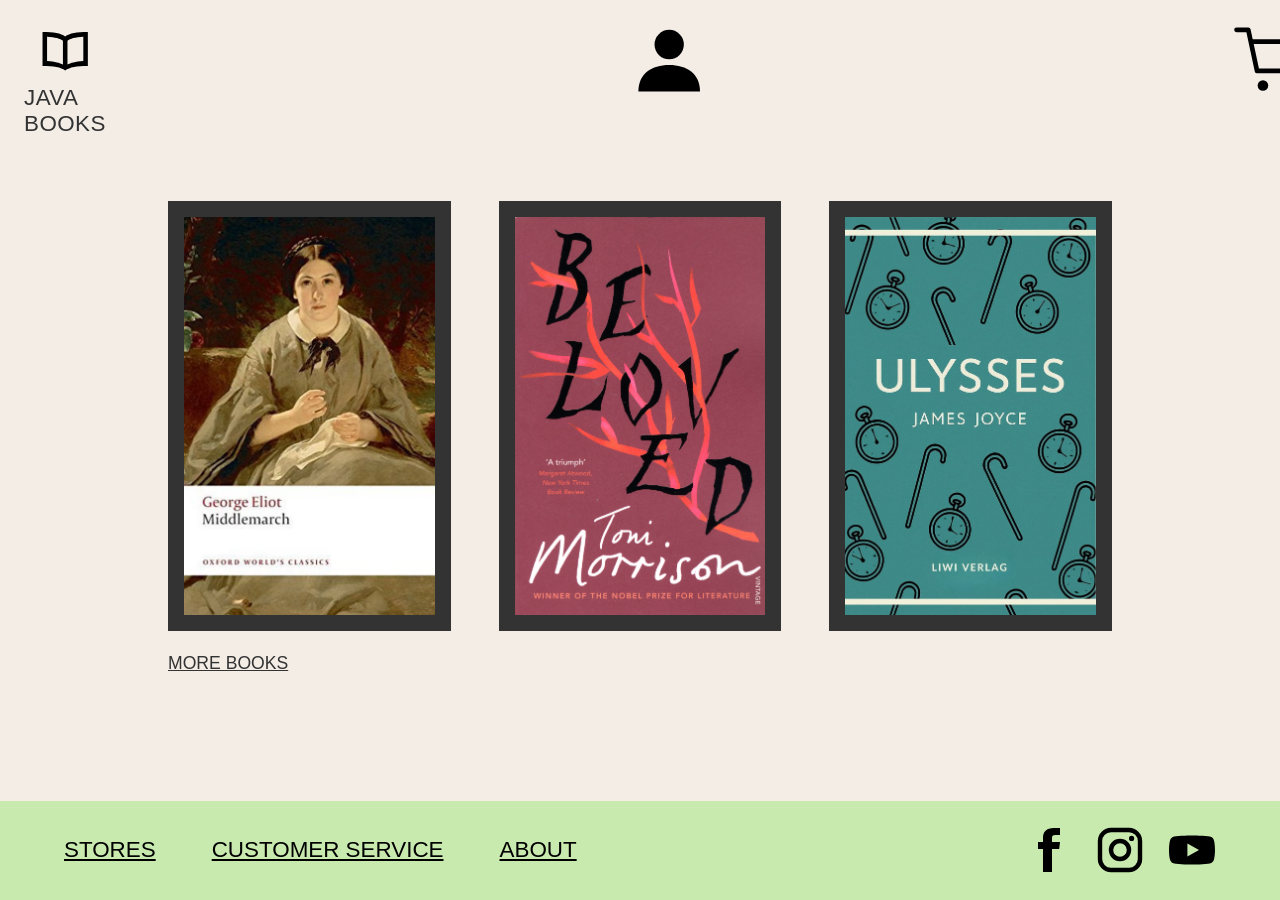
<file: front_end/index.html>
<!DOCTYPE html>
<html lang="en">
<head>
<meta charset="UTF-8">
<meta name="viewport" content="width=device-width, initial-scale=1">
<title>Java Books</title>
<link rel="stylesheet" href="style.css">
</head>
<body>

<header class="site-header">
  <a class="logo" href="index.html" aria-label="Java Books home">
    <svg viewBox="0 0 24 24" aria-hidden="true"><path d="M12 5.5C10 4 7 3.5 2 3.5v15c5 0 8 .5 10 2 2-1.5 5-2 10-2v-15c-5 0-8 .5-10 2zM4 5.6c3.6.2 5.8.8 7 1.8v10.5c-1.4-.8-3.4-1.3-7-1.6zm16 0v10.7c-3.6.3-5.6.8-7 1.6V7.4c1.2-1 3.4-1.6 7-1.8z"/></svg>
    <span>JAVA BOOKS</span>
  </a>

  <!-- <form class="search" role="search" action="#">
    <label class="visually-hidden" for="q">Search books</label>
    <input id="q" type="search" name="q">
    <button type="submit" aria-label="Search">
      <svg viewBox="0 0 24 24" aria-hidden="true"><circle cx="10" cy="10" r="6.5" fill="none" stroke="currentColor" stroke-width="2"/><path d="M15 15l6 6" stroke="currentColor" stroke-width="2" stroke-linecap="round"/></svg>
    </button>
  </form> -->

  <a class="icon-link" href="account.html" aria-label="Account">
    <svg viewBox="0 0 24 24" aria-hidden="true"><circle cx="12" cy="7" r="5"/><path d="M1.5 23c0-6 4.5-9 10.5-9s10.5 3 10.5 9z"/></svg>
  </a>
  <a class="icon-link" href="cart.html" aria-label="Cart">
    <svg viewBox="0 0 24 24" aria-hidden="true"><path d="M1 2h4l3 14h12l2.5-10H6" fill="none" stroke="currentColor" stroke-width="1.6" stroke-linejoin="round" stroke-linecap="round"/><circle cx="10" cy="21" r="1.8"/><circle cx="18" cy="21" r="1.8"/></svg>
  </a>
</header>

<main>
  <ul class="books">
    <li>
      <a href="product.html"><img class="cover middlemarch" src="assets/middlemarch.png" alt="Middlemarch by George Eliot"></a>
    </li>
    <li>
      <a href="product.html"><img class="cover beloved" src="assets/beloved.png" alt="Beloved by Toni Morrison"></a>
    </li>
    <li>
      <a href="product.html"><img class="cover ulysses" src="assets/ulysses.png" alt="Ulysses by James Joyce"></a>
    </li>
  </ul>
  <a class="more" id="more" href="#more">MORE BOOKS</a>
</main>

<footer class="site-footer">
  <nav aria-label="Footer">
    <a href="#">STORES</a>
    <a href="#">CUSTOMER SERVICE</a>
    <a href="#">ABOUT</a>
  </nav>
  <div class="social">
    <a href="https://www.facebook.com" aria-label="Facebook">
      <svg viewBox="0 0 24 24"><path d="M14 8V6c0-1 .3-1.5 1.7-1.5H18V1h-3.2C11.200 1 9.500 3 9.500 5.800V8H7v3.500h2.500V23H14V11.500h3.600L18 8z"/></svg>
    </a>
    <a href="https://www.instagram.com" aria-label="Instagram">
      <svg viewBox="0 0 24 24"><rect x="2" y="2" width="20" height="20" rx="5.500" fill="none" stroke="currentColor" stroke-width="2.200"/><circle cx="12" cy="12" r="4.500" fill="none" stroke="currentColor" stroke-width="2.200"/><circle cx="17.800" cy="6.200" r="1.300"/></svg>
    </a>
    <a href="https://www.youtube.com" aria-label="YouTube">
      <svg viewBox="0 0 24 24"><path d="M23 7.200c-.3-1.100-1-1.800-2.100-2C19 4.700 12 4.700 12 4.700s-7 0-8.900.5c-1.100.3-1.800 1-2.100 2C.5 9.100.5 12 .5 12s0 2.900.5 4.800c.3 1.100 1 1.800 2.100 2 1.900.5 8.900.5 8.900.5s7 0 8.900-.5c1.100-.3 1.800-1 2.100-2 .5-1.900.5-4.800.5-4.800s0-2.900-.5-4.800zM9.700 15.200V8.800l5.800 3.200z"/></svg>
    </a>
  </div>
</footer>
  <script src="showBooks.js"></script>
</body>
</html>
</file>
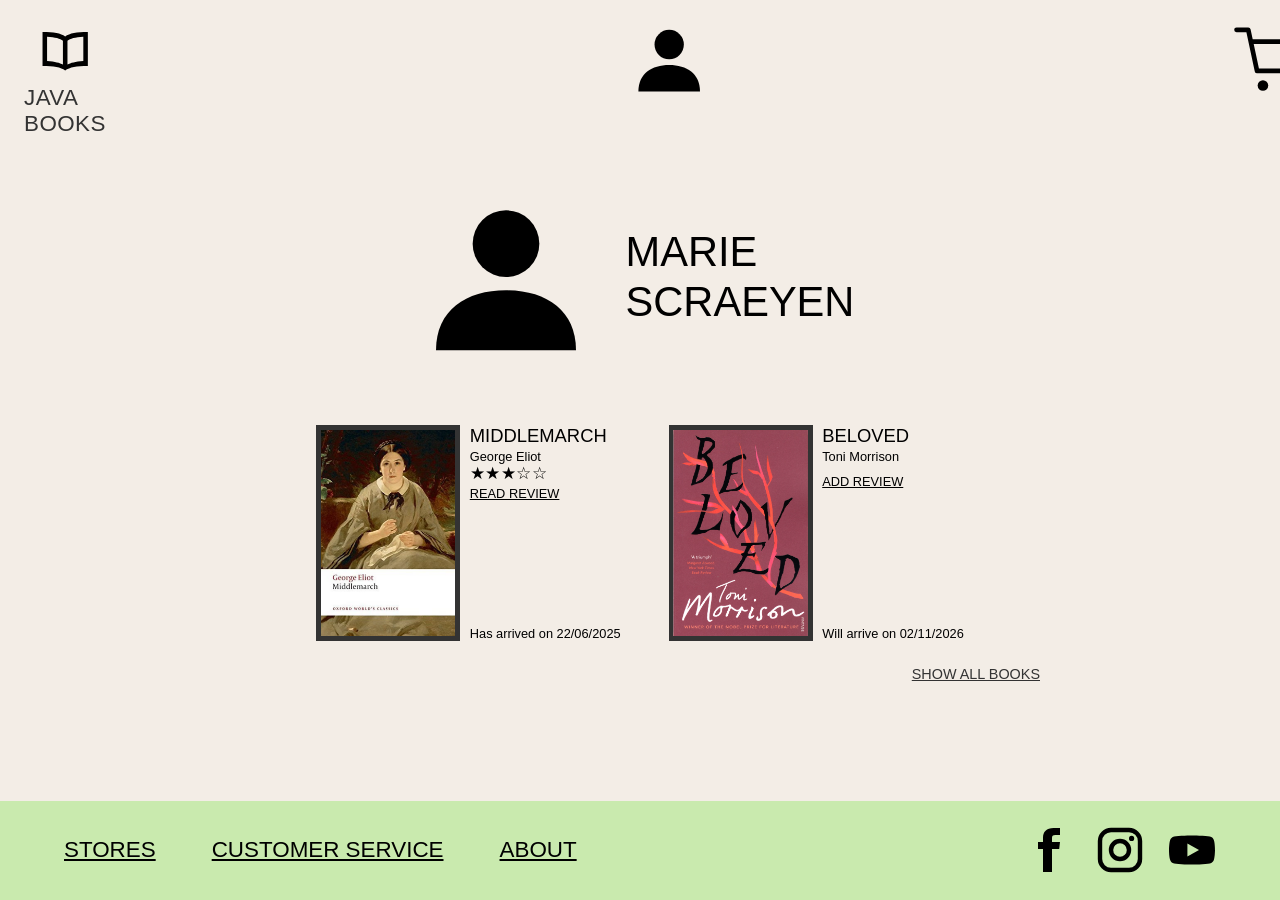
<file: front_end/account.html>
<!DOCTYPE html>
<html lang="en">
<head>
<meta charset="UTF-8">
<meta name="viewport" content="width=device-width, initial-scale=1">
<title>Marie Scraeyen – Java Books</title>
<link rel="stylesheet" href="style.css">
<link rel="stylesheet" href="account.css">
</head>
<body>

<header class="site-header">
  <a class="logo" href="index.html" aria-label="Java Books home">
    <svg viewBox="0 0 24 24" aria-hidden="true"><path d="M12 5.5C10 4 7 3.5 2 3.5v15c5 0 8 .5 10 2 2-1.5 5-2 10-2v-15c-5 0-8 .5-10 2zM4 5.6c3.6.2 5.8.8 7 1.8v10.5c-1.4-.8-3.4-1.3-7-1.6zm16 0v10.7c-3.6.3-5.6.8-7 1.6V7.4c1.2-1 3.4-1.6 7-1.8z"/></svg>
    <span>JAVA BOOKS</span>
  </a>

  <!-- <form class="search" role="search" action="#">
    <label class="visually-hidden" for="q">Search books</label>
    <input id="q" type="search" name="q">
    <button type="submit" aria-label="Search">
      <svg viewBox="0 0 24 24" aria-hidden="true"><circle cx="10" cy="10" r="6.5" fill="none" stroke="currentColor" stroke-width="2"/><path d="M15 15l6 6" stroke="currentColor" stroke-width="2" stroke-linecap="round"/></svg>
    </button>
  </form> -->

  <a class="icon-link" href="account.html" aria-label="Account">
    <svg viewBox="0 0 24 24" aria-hidden="true"><circle cx="12" cy="7" r="5"/><path d="M1.5 23c0-6 4.5-9 10.5-9s10.5 3 10.5 9z"/></svg>
  </a>
  <a class="icon-link" href="cart.html" aria-label="Cart">
    <svg viewBox="0 0 24 24" aria-hidden="true"><path d="M1 2h4l3 14h12l2.5-10H6" fill="none" stroke="currentColor" stroke-width="1.6" stroke-linejoin="round" stroke-linecap="round"/><circle cx="10" cy="21" r="1.8"/><circle cx="18" cy="21" r="1.8"/></svg>
  </a>
</header>

<main class="account">
  <section class="profile">
    <svg class="avatar" viewBox="0 0 24 24" role="img" aria-label="Profile picture"><circle cx="12" cy="7" r="5"/><path d="M1.5 23c0-6 4.5-9 10.5-9s10.5 3 10.5 9z"/></svg>
    <h1>MARIE<br>SCRAEYEN</h1>
  </section>

  <ul class="orders">
  </ul>
  <div class="more-wrap"><a id="more" class="more" href="#more">SHOW ALL BOOKS</a></div>
</main>
<footer class="site-footer">
  <nav aria-label="Footer">
    <a href="#">STORES</a>
    <a href="#">CUSTOMER SERVICE</a>
    <a href="#">ABOUT</a>
  </nav>
  <div class="social">
    <a href="https://www.facebook.com" aria-label="Facebook">
      <svg viewBox="0 0 24 24"><path d="M14 8V6c0-1 .3-1.5 1.7-1.5H18V1h-3.2C11.2 1 9.5 3 9.5 5.8V8H7v3.5h2.5V23H14V11.5h3.6L18 8z"/></svg>
    </a>
    <a href="https://www.instagram.com" aria-label="Instagram">
      <svg viewBox="0 0 24 24"><rect x="2" y="2" width="20" height="20" rx="5.5" fill="none" stroke="currentColor" stroke-width="2.2"/><circle cx="12" cy="12" r="4.5" fill="none" stroke="currentColor" stroke-width="2.2"/><circle cx="17.8" cy="6.2" r="1.3"/></svg>
    </a>
    <a href="https://www.youtube.com" aria-label="YouTube">
      <svg viewBox="0 0 24 24"><path d="M23 7.2c-.3-1.1-1-1.8-2.1-2C19 4.7 12 4.7 12 4.7s-7 0-8.9.5c-1.1.3-1.8 1-2.1 2C.5 9.1.5 12 .5 12s0 2.9.5 4.8c.3 1.1 1 1.8 2.1 2 1.9.5 8.9.5 8.9.5s7 0 8.9-.5c1.1-.3 1.8-1 2.1-2 .5-1.9.5-4.8.5-4.8s0-2.9-.5-4.8zM9.7 15.2V8.8l5.8 3.2z"/></svg>
    </a>
  </div>
</footer>
  <script src="profile.js"></script>
</body>
</html>
</file>
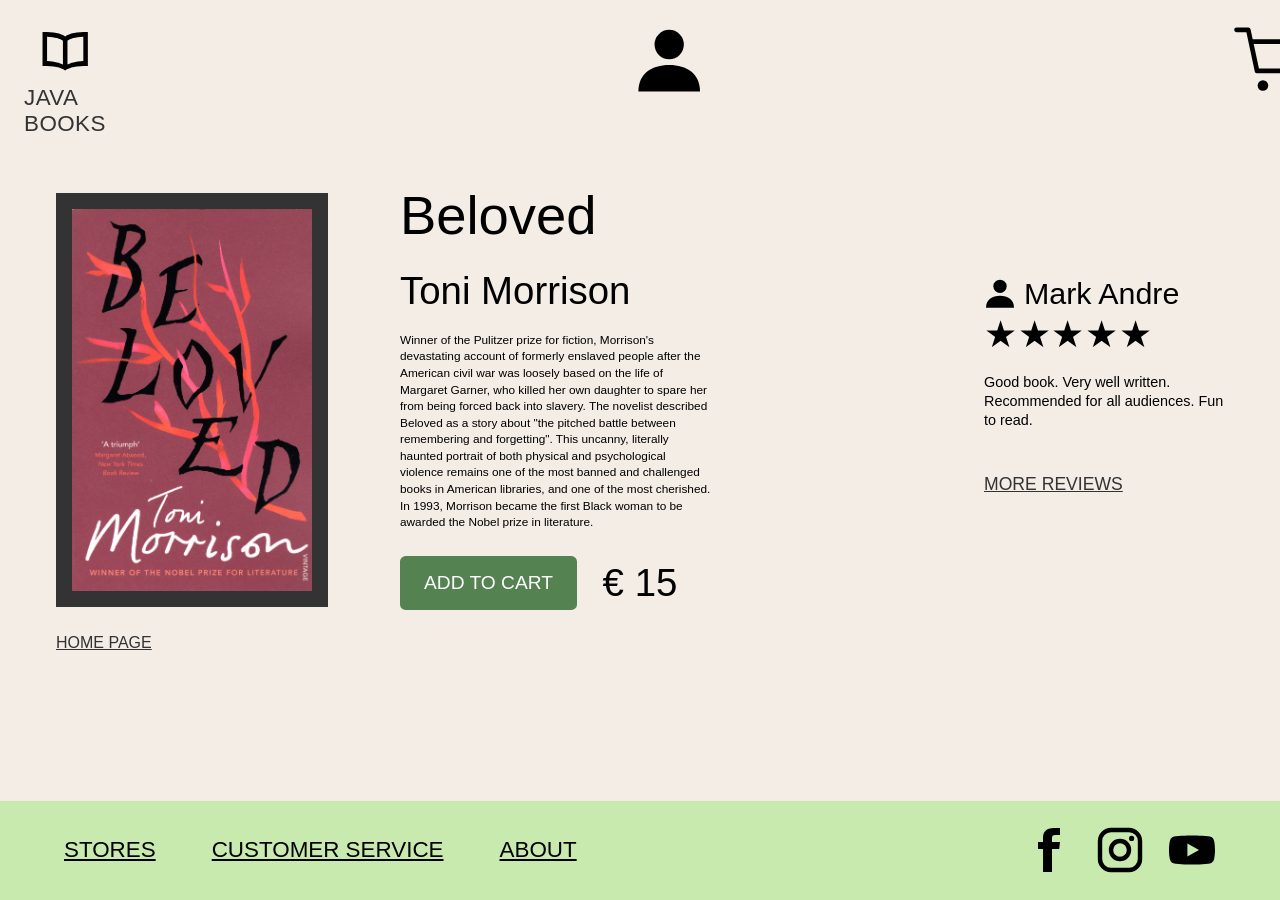
<file: front_end/product.html>
<!DOCTYPE html>
<html lang="en">
<head>
<meta charset="UTF-8">
<meta name="viewport" content="width=device-width, initial-scale=1">
<title>Middlemarch – Java Books</title>
<link rel="stylesheet" href="style.css">
<link rel="stylesheet" href="product.css">
</head>
<body>

<header class="site-header">
  <a class="logo" href="index.html" aria-label="Java Books home">
    <svg viewBox="0 0 24 24" aria-hidden="true"><path d="M12 5.5C10 4 7 3.5 2 3.5v15c5 0 8 .5 10 2 2-1.5 5-2 10-2v-15c-5 0-8 .5-10 2zM4 5.6c3.6.2 5.8.8 7 1.8v10.5c-1.4-.8-3.4-1.3-7-1.6zm16 0v10.7c-3.6.3-5.6.8-7 1.6V7.4c1.2-1 3.4-1.6 7-1.8z"/></svg>
    <span>JAVA BOOKS</span>
  </a>
<!-- 
  <form class="search" role="search" action="#">
    <label class="visually-hidden" for="q">Search books</label>
    <input id="q" type="search" name="q">
    <button type="submit" aria-label="Search">
      <svg viewBox="0 0 24 24" aria-hidden="true"><circle cx="10" cy="10" r="6.5" fill="none" stroke="currentColor" stroke-width="2"/><path d="M15 15l6 6" stroke="currentColor" stroke-width="2" stroke-linecap="round"/></svg>
    </button>
  </form> -->

  <a class="icon-link" href="account.html" aria-label="Account">
    <svg viewBox="0 0 24 24" aria-hidden="true"><circle cx="12" cy="7" r="5"/><path d="M1.5 23c0-6 4.5-9 10.5-9s10.5 3 10.5 9z"/></svg>
  </a>
  <a class="icon-link" href="cart.html" aria-label="Cart">
    <svg viewBox="0 0 24 24" aria-hidden="true"><path d="M1 2h4l3 14h12l2.5-10H6" fill="none" stroke="currentColor" stroke-width="1.6" stroke-linejoin="round" stroke-linecap="round"/><circle cx="10" cy="21" r="1.8"/><circle cx="18" cy="21" r="1.8"/></svg>
  </a>
</header>

<main class="product">
  <div class="product-layout">
    <img class="cover middlemarch" src="assets/middlemarch.png" alt="Middlemarch by George Eliot, Oxford World's Classics cover">

    <section class="details">
      <h1>MIDDLEMARCH</h1>
      <p class="author">George Eliot</p>
      <p class="description">
        Following the lives and loves of the inhabitants of a provincial English town in the middle of the 19th century, Eliot’s sixth novel is widely recognised as her masterpiece. Though she originally planned to write two separate books, Eliot merged them to create an intricately patterned epic that explores work and marriage, ambition and creativity, selfishness and community spirit against a background of political, social and technological change. An immediate bestseller, it has shaped literature in English ever since; few will be surprised to see it at the top of our list. As Emily Dickinson wrote: “What do I think of Middlemarch? What do I think of glory?”
      </p>
      <div class="buy">
        <a href="cart.html"><button type="button" class="add-to-cart">ADD TO CART</button></a>
        <p class="price">€ 10</p>
      </div>
    </section>

    <aside class="reviews" aria-label="Reviews">
      <div class="reviewer">
        <svg viewBox="0 0 24 24" aria-hidden="true"><circle cx="12" cy="7" r="5"/><path d="M1.5 23c0-6 4.5-9 10.5-9s10.5 3 10.5 9z"/></svg>
        <span>Mark Andre</span>
      </div>
      <p class="stars" role="img" aria-label="5 out of 5 stars">★★★★★</p>
      <p class="review-text">Good book. Very well written. Recommended for all audiences. Fun to read.</p>
      <a class="more" href="#">MORE REVIEWS</a>
    </aside>
  </div>

  <a class="home" href="index.html">HOME PAGE</a>
</main>

<footer class="site-footer">
  <nav aria-label="Footer">
    <a href="#">STORES</a>
    <a href="#">CUSTOMER SERVICE</a>
    <a href="#">ABOUT</a>
  </nav>
  <div class="social">
    <a href="https://www.facebook.com" aria-label="Facebook">
      <svg viewBox="0 0 24 24"><path d="M14 8V6c0-1 .3-1.5 1.7-1.5H18V1h-3.2C11.200 1 9.500 3 9.500 5.800V8H7v3.500h2.500V23H14V11.500h3.600L18 8z"/></svg>
    </a>
    <a href="https://www.instagram.com" aria-label="Instagram">
      <svg viewBox="0 0 24 24"><rect x="2" y="2" width="20" height="20" rx="5.500" fill="none" stroke="currentColor" stroke-width="2.200"/><circle cx="12" cy="12" r="4.500" fill="none" stroke="currentColor" stroke-width="2.200"/><circle cx="17.800" cy="6.200" r="1.300"/></svg>
    </a>
    <a href="https://www.youtube.com" aria-label="YouTube">
      <svg viewBox="0 0 24 24"><path d="M23 7.200c-.3-1.100-1-1.800-2.100-2C19 4.700 12 4.700 12 4.700s-7 0-8.900.5c-1.100.3-1.800 1-2.100 2C.5 9.100.5 12 .5 12s0 2.900.5 4.800c.3 1.100 1 1.800 2.100 2 1.900.5 8.900.5 8.900.5s7 0 8.900-.5c1.100-.3 1.800-1 2.100-2 .5-1.900.5-4.800.5-4.800s0-2.900-.5-4.800zM9.700 15.200V8.800l5.800 3.200z"/></svg>
    </a>
  </div>
</footer>
  <script src="showInfo.js"></script>
</body>
</html>
</file>
<file: front_end/style.css>
:root {
  --ink: #000;
  --text: #333;
  --mint: #c9eaae;
  --page: #f3ede6;
}

* { box-sizing: border-box; }

body {
  margin: 0;
  min-height: 100vh;
  display: flex;
  flex-direction: column;
  background: var(--page);
  color: var(--text);
  font-family: "Inter", "Helvetica Neue", Arial, sans-serif;
}

a { color: inherit; }
:focus-visible { outline: 3px solid #2b7a2b; outline-offset: 2px; }

.visually-hidden {
  position: absolute;
  width: 1px; height: 1px;
  overflow: hidden;
  clip: rect(0 0 0 0);
  white-space: nowrap;
}

/* ---------- Header ---------- */
.site-header {
  display: flex;
  align-items: space-between;
  gap: 33rem;
  padding: 1.5rem 1.5rem 0 1.5rem;
  width: 100vw;
}

.logo {
  display: flex;
  flex-direction: column;
  align-items: center;
  gap: .4rem;
  text-decoration: none;
  font-size: 1.4rem;
  letter-spacing: .02em;
  color: var(--text);
}
.logo svg { width: 4.4rem; height: 3.4rem; fill: var(--ink); }

/* .search {
  flex: 1;
  display: flex;
  max-width: 75%;
  height: 3.3rem;
  border: 2px solid var(--ink);
  border-radius: .6rem;
  overflow: hidden;
  align-self: flex-start;
  margin-top: .2rem;
}
.search input {
  flex: 1;
  min-width: 0;
  border: 0;
  padding: 0 1rem;
  font: inherit;
  font-size: 1.1rem;
}
.search input:focus { outline: none; }
.search:focus-within { box-shadow: 0 0 0 3px #2b7a2b55; }
.search button {
  width: 3.2rem;
  border: 0;
  background: var(--mint);
  color: var(--ink);
  cursor: pointer;
  display: grid;
  place-items: center;
}
.search button svg { width: 2rem; height: 2rem; } */

.icon-link { color: var(--ink); align-self: flex-start; }
.icon-link svg { width: 4.4rem; height: 4.4rem; fill: currentColor; display: block; }
.icon-link:last-child svg { width: 4.6rem; }

/* ---------- Book grid ---------- */
main {
  flex: 1;
  padding: 4rem 1.5rem 2rem;
  width: 100%;
  max-width: 62rem;
  margin: 0 auto;
}

.books {
  list-style: none;
  margin: 0;
  padding: 0;
  display: grid;
  grid-template-columns: repeat(3, 1fr);
  gap: 3rem;
}

.cover {
  display: block;
  width: 100%;
  aspect-ratio: 238 / 362;
  object-fit: cover;
  /* Fallback colours + alt text show if an image file is missing */
  background: var(--text);
  color: #fff;
  font-size: 1.2rem;
  text-align: center;
  padding: 1rem;
}
/* .cover.middlemarch { background: #5a4a35; }
.cover.beloved     { background: #8a3f5c; }
.cover.ulysses     { background: #3f8587; } */

.books a { display: block; transition: transform .15s ease; }
.books a:hover { transform: translateY(-4px); }

.more {
  display: inline-block;
  margin-top: 1.4rem;
  font-size: 1.1rem;
  color: var(--text);
}

/* ---------- Footer ---------- */
.site-footer {
  background: var(--mint);
  display: flex;
  align-items: center;
  justify-content: space-between;
  flex-wrap: wrap;
  gap: 1rem;
  padding: 1.6rem 4rem;
}
.site-footer nav { display: flex; flex-wrap: wrap; gap: 3.5rem; }
.site-footer nav a { font-size: 1.4rem; color: var(--ink); }

.social { display: flex; align-items: center; gap: 1.5rem; }
.social a { color: var(--ink); }
.social svg { width: 3rem; height: 3rem; fill: currentColor; display: block; }

/* ---------- Small screens ---------- */
@media (max-width: 720px) {
  .site-header { flex-wrap: wrap; gap: 1rem; }
  .search { order: 5; flex-basis: 100%; max-width: none; }
  .icon-link { margin-left: auto; }
  .icon-link + .icon-link { margin-left: 0; }
  .books { grid-template-columns: 1fr; max-width: 20rem; margin: 0 auto; }
  .site-footer { padding: 1.4rem 1.5rem; }
  .site-footer nav { gap: 1.5rem; }
  .site-footer nav a { font-size: 1.1rem; }
}

@media (prefers-reduced-motion: reduce) {
  .books a { transition: none; }
  .books a:hover { transform: none; }
}
</file>
<file: front_end/account.css>
/* Account page – builds on style.css (header, footer, .cover, .more) */

main.account {
  max-width: 62rem;
  padding-top: 2.5rem;
  /* background-color: #f1f3eb; */
}

/* ---------- Profile ---------- */
.profile {
  display: flex;
  align-items: center;
  justify-content: center;
  gap: 2.5rem;
  margin-bottom: 3rem;
  width: 100%;
  height: 200px;
}

.avatar {
  width: 10rem;
  height: 10rem;
  fill: var(--ink);
  flex: none;
}

.profile h1 {
  margin: 0;
  font-size: 2.6rem;
  font-weight: 400;
  line-height: 1.2;
  color: var(--ink);
}

/* ---------- Orders ---------- */
.orders {
  width: 80%;
  list-style: none;
  margin: 0;
  padding: 0;
  display: flex;
  flex-wrap: wrap;
  justify-content: center;
  /* grid-template-columns: repeat(2, minmax(0, 1fr)); */
  gap: 2rem 3rem;
  /* max-width: 50rem; */
  margin-inline: auto;
  height: 50%;
}

.order {
  display: flex;
  gap: .6rem;
}

.order .cover {
  width: 9rem;
  flex: none;
  aspect-ratio: 2 / 3;
  padding: .3rem;
  font-size: .65rem;
}

.order > a { display: block; flex: none; }

.order-info {
  display: flex;
  flex-direction: column;
  justify-content: space-between;
  min-width: 0;
  color: var(--ink);
}

.order-info h2 {
  margin: 0;
  font-size: 1.15rem;
  font-weight: 400;
}

.order-info p { margin: 0; }

.author {
  font-size: .8rem;
  margin-top: .15rem !important;
}

.label {
  font-size: .8rem;
  margin-top: .6rem !important;
}

.stars {
  font-size: 1.05rem;
  line-height: 1.2;
  letter-spacing: .03em;
}

.text-link {
  display: inline-block;
  font-size: .8rem;
  color: var(--ink);
}

.add-review { margin-top: .6rem; }

.delivery { font-size: .8rem; }

.more-wrap {
  max-width: 50rem;
  margin: 1.5rem auto 0;
  text-align: right;
}
.more-wrap .more { margin-top: 0; font-size: .9rem; }

/* ---------- Responsive ---------- */
@media (max-width: 720px) {
  .profile { gap: 1.2rem; }
  .avatar { width: 5.5rem; height: 5.5rem; }
  .profile h1 { font-size: 1.8rem; }
  .orders { grid-template-columns: 1fr; }
}
</file>
<file: front_end/product.css>
/* Product page – builds on style.css (header, footer, .cover, .more) */

main.product {
  max-width: 76rem;
  padding-top: 3.5rem;
}

.product-layout {
  display: grid;
  grid-template-columns: 17rem minmax(0, 1fr) 15rem;
  column-gap: 4.5rem;
  align-items: start;
  margin-bottom: 1.5rem;
}

.product-layout .cover {
  aspect-ratio: 268 / 408;
}

/* ---------- Details ---------- */
.details h1 {
  margin: -.4rem 0 0;
  font-size: 3.4rem;
  font-weight: 400;
  line-height: 1.1;
  color: var(--ink);
  white-space: nowrap;
}

.author {
  margin: 1.4rem 0 1.2rem;
  font-size: 2.4rem;
  color: var(--ink);
}

.description {
  margin: 0;
  max-width: 19.5rem;
  font-size: .74rem;
  line-height: 1.4;
  color: var(--ink);
}

.buy {
  display: flex;
  align-items: center;
  gap: 1.6rem;
  margin-top: 1.6rem;
}

.add-to-cart {
  padding: 1rem 1.5rem;
  border: 0;
  border-radius: .35rem;
  background: #548251;
  color: #fff;
  font: inherit;
  font-size: 1.2rem;
  cursor: pointer;
}
.add-to-cart:hover { background: #466c44; }

.price {
  margin: 0;
  font-size: 2.4rem;
  color: var(--ink);
}

/* ---------- Review ---------- */
.reviews { padding-top: 5.2rem; }

.reviewer {
  display: flex;
  align-items: center;
  gap: .5rem;
  font-size: 1.9rem;
  color: var(--ink);
}
.reviewer svg { width: 2rem; height: 2rem; fill: var(--ink); }

.stars {
  margin: .4rem 0 1.2rem;
  font-size: 2.3rem;
  line-height: 1;
  letter-spacing: .02em;
  color: var(--ink);
}

.review-text {
  margin: 0 0 1.4rem;
  font-size: .9rem;
  line-height: 1.3;
  color: var(--ink);
}

.reviews .home { margin-top: 0; }

/* ---------- Responsive ---------- */
@media (max-width: 1000px) {
  .product-layout {
    grid-template-columns: 14rem minmax(0, 1fr);
    column-gap: 2rem;
    row-gap: 2rem;
  }
  .reviews { grid-column: 1 / -1; padding-top: 0; }
  .details h1 { font-size: 2.6rem; white-space: normal; }
  .author { font-size: 1.8rem; }
  .description { max-width: 32rem; font-size: .9rem; }
}

@media (max-width: 600px) {
  .product-layout { grid-template-columns: 1fr; }
  .product-layout .cover { max-width: 14rem; }
  .buy { flex-wrap: wrap; }
}
</file>
